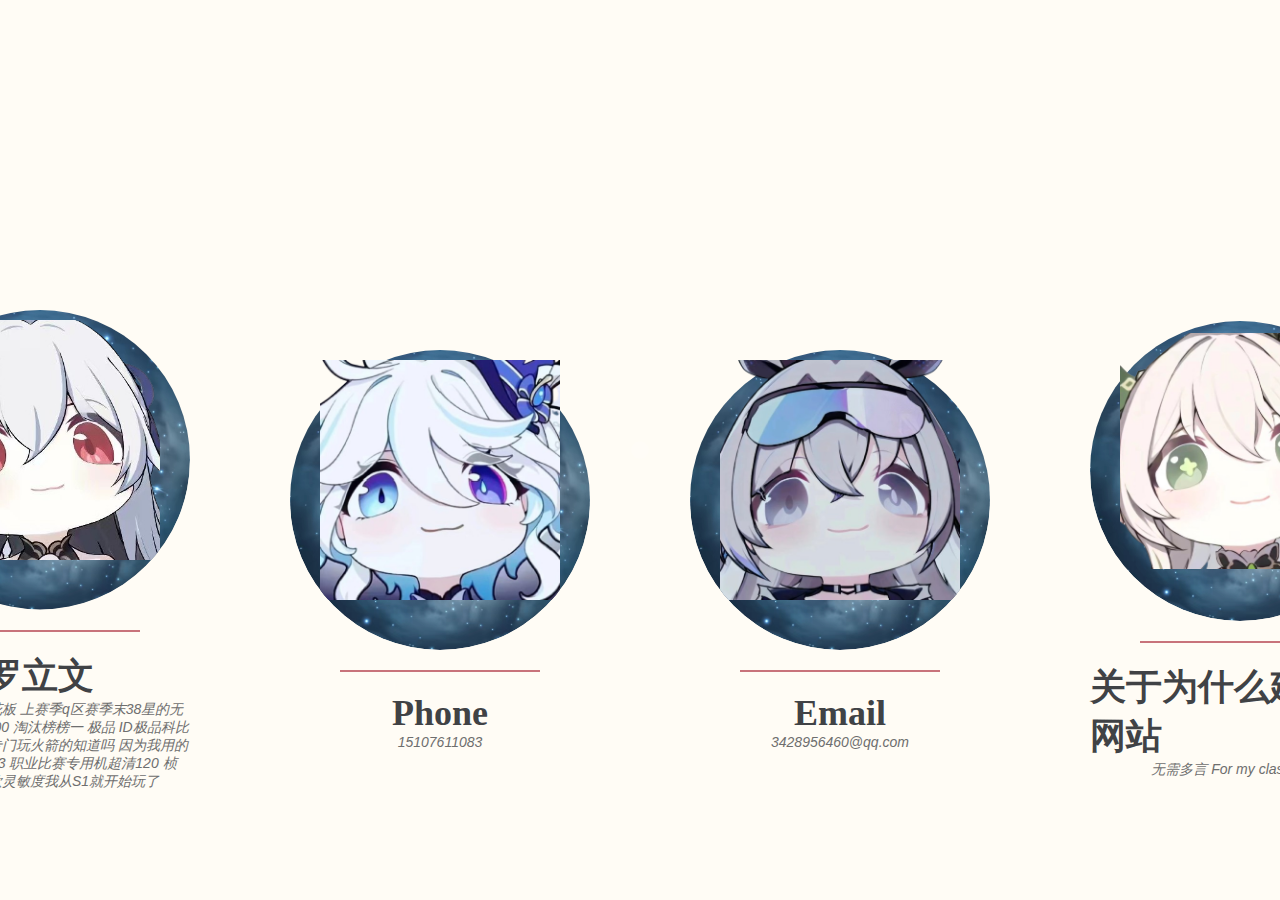
<file: 关于作者/index.html>
<!DOCTYPE html>
<html lang="en">

<head>
    <meta charset="UTF-8">
    <meta http-equiv="X-UA-Compatible" content="IE=edge">
    <meta name="viewport" content="width=device-width, initial-scale=1.0">
    <title>关于作者</title>
    <!-- 引入样式 -->
    <link rel="stylesheet" type="text/css" href="../css/cursor.css">
    <style>
        * {
            font-family: "Merriweather", serif;
            margin: 0;
            padding: 0;
        }

        body {
            display: flex;
            justify-content: center;
            align-items: center;
            height: 100vh;
            background-color: rgb(255, 252, 245);
        }

        .shell{
            display: flex;
            justify-content: center;
            align-items: center;
        }
        
        .person{
            display: flex;
            align-items: center;
            flex-direction: column;
            width: 300px;
            margin: 0 50px;
        }

        .box{
            height: 500px;
            position: relative;
            display: flex;
            justify-content: center;
            align-items: center;
            overflow: hidden;
            /* 内置矩形inset（上右下左的边距round上右下左的圆角） */
            clip-path: inset(0 0 0 0 round 0 0 520px 520px);
        }
        .circle{
            border-radius: 50%;
            width: 100%;
            position: absolute;
            bottom: 0;
            transition: transform .3s;
        }

        .img{
            position: relative;
            width: 80%;
            transform: translateY(80px);
            transition: transform .3s;
        }

        .box:hover .img{
            transform: translateY(26px) scale(1.2);
        }

        .box:hover .circle{
            transform: rotate(20deg);
        }

        .wire {
            background-color: rgb(200, 115, 123);
            height: 2px;
            width: 200px;
            margin: 20px 0 20px 0;
        }

        .name{
            color: #404245;
            font-size: 36px;
            font-weight: 600;
        }

        .birthday{
            color: #6e6e6e;
            font: 100 14px 'arial';
            /* 斜体 */
            font-style: italic;
        }
    </style>
</head>

<body>
    <div class="shell">
        <div class="person">
            <div class="box">
                <img src="./image/background.png" class="circle">
                <img src="./image/1.png" class="img">
            </div>
            <div class="wire"></div>
            <div class="name">罗立文</div>
            <div class="birthday">我是超体火箭天花板 上赛季q区赛季末38星的无敌战神 淘汰分9000 淘汰榜榜一 极品 ID极品科比 连我的设备都是专门玩火箭的知道吗 因为我用的是爆改版 Vivo Y83 职业比赛专用机超清120 桢平板视野主播同款灵敏度我从S1就开始玩了</div>
        </div>

        <div class="person">
            <div class="box">
                <img src="./image/background.png" class="circle">
                <img src="./image/02.png" class="img">
            </div>
            <div class="wire"></div>
            <div class="name">Phone</div>
            <div class="birthday">15107611083</div>
        </div>

        <div class="person">
            <div class="box">
                <img src="./image/background.png" class="circle">
                <img src="./image/03.png" class="img">
            </div>
            <div class="wire"></div>
            <div class="name">Email</div>
            <div class="birthday">3428956460@qq.com</div>
        </div>

        <div class="person">
            <div class="box">
                <img src="./image/background.png" class="circle">
                <img src="./image/04.png" class="img">
            </div>
            <div class="wire"></div>
            <div class="name">关于为什么建这个网站</div>
            <div class="birthday">无需多言    For my classmates</div>
        </div>
    </div>
<script type="text/javascript" src="../js/cursor.js"></script>
</body>

</html>
</file>
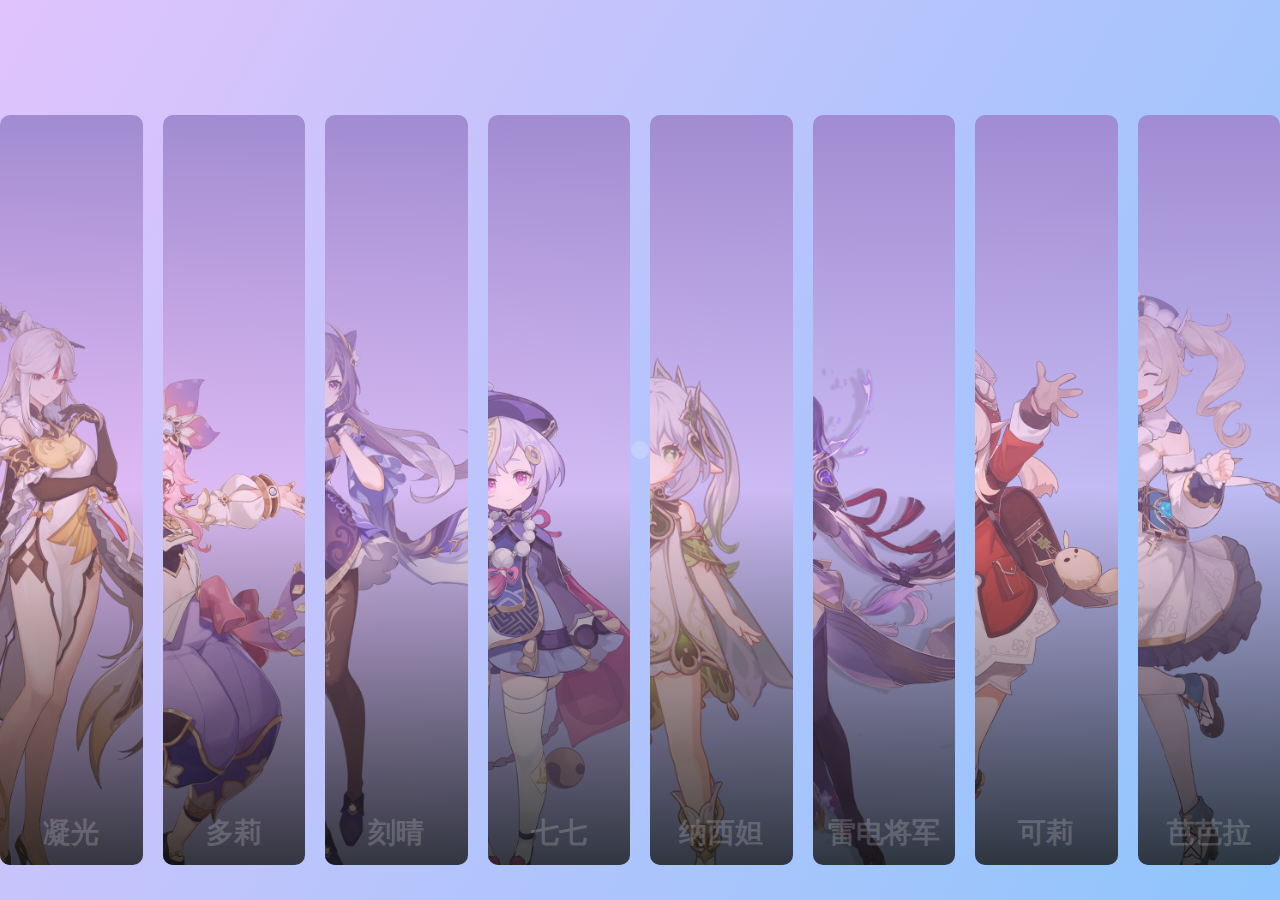
<file: 相册/原神手风琴角色卡/index.html>
<!DOCTYPE html>
<html lang="en">

<head>
    <meta charset="UTF-8">
    <meta http-equiv="X-UA-Compatible" content="IE=edge">
    <meta name="viewport" content="width=device-width, initial-scale=1.0">
    <title>咳咳咳</title>
    <!-- 引入样式 -->
    <link rel="stylesheet" type="text/css" href="../../css/cursor.css">
    <style>
        * {
            margin: 0;
            padding: 0;
            box-sizing: border-box;
        }

        body {
            height: 100vh;
            display: flex;
            justify-content: center;
            align-items: center;
            overflow: hidden;
            background-image: linear-gradient(120deg, #e0c3fc 0%, #8ec5fc 100%);
            background-size: cover;
        }

        .shell {
            width: 1700px;
            margin: 0 auto;
            margin-top: 5rem;
            height: 750px;
            display: flex;
        }

        .card {
            flex-basis: 13%;
            position: relative;
            overflow: hidden;
        }

        .card:not(:nth-child(1)) {
            margin-left: 20px;
        }

        .card:hover {
            overflow: initial;
        }

        .box {
            position: absolute;
            top: 0;
            left: 0;
            width: 100%;
            height: 100%;
            transition: all .1s cubic-bezier(0.165, 0.84, 0.44, 1);
            overflow: hidden;
            border-radius: 10px;
            background-image: linear-gradient(180deg, #a18cd1, #fcaae55c, #141414ce);
        }

        .box>img {
            object-fit: contain;
            width: 100%;
            height: 100%;
            transform: translate(-50%, 10%) scale(3);
            position: relative;
            z-index: -1;
        }

        .card:hover>.box img {
            opacity: 0;
        }


        .card:hover>.box {
            transform: scaleY(1.5);
            background-image: initial;
            background-color: #7d419f;
            z-index: 2;
            cursor: pointer;
        }

        .card>h4 {
            position: absolute;
            display: block;
            width: 120px;
            text-align: center;
            color: rgba(255, 255, 255, 0.2);
            bottom: 0;
            left: 50%;
            transform: translate(-50%, -35%);
            font-size: 28px;
            z-index: 100;
            transition: .2s;
        }

        .card:hover h4 {
            color: #fff;
            transform: translate(-50%, 250%);
        }

        .card:hover .character>img {
            opacity: 1;
        }

        .card>.character {
            position: absolute;
            top: -100px;
            left: -400px;
            width: 100%;
            height: 100%;
            z-index: 3;
            pointer-events: none;

        }

        .character>img {
            width: 820px;
            height: 820px;
            object-fit: contain;
            opacity: 0;
            transition: all .3s;
            position: relative;
            z-index: -10;
        }
    </style>
</head>

<body>
    <div class="shell">
        <div class="card">
            <div class="box">
                <img src="./img/1.png" />
            </div>
            <div class="character">
                <img src="./img/1.png" />
            </div>
            <h4>凝光</h4>
        </div>
        <div class="card">
            <div class="box">
                <img src="./img/3.png" />
            </div>
            <div class="character">
                <img src="./img/3.png" />
            </div>
            <h4>多莉</h4>
        </div>
        <div class="card">
            <div class="box">
                <img src="./img/4.png" />
            </div>
            <div class="character">
                <img src="./img/4.png" />
            </div>
            <h4>刻晴</h4>
        </div>
        <div class="card">
            <div class="box">
                <img src="./img/5.png" />
            </div>
            <div class="character">
                <img src="./img/5.png" />
            </div>
            <h4>七七</h4>
        </div>
        <div class="card">
            <div class="box">
                <img src="./img/6.png" />
            </div>
            <div class="character">
                <img src="./img/6.png" />
            </div>
            <h4>纳西妲</h4>
        </div>
        <div class="card">
            <div class="box">
                <img src="./img/8.png" />
            </div>
            <div class="character">
                <img src="./img/8.png" />
            </div>
            <h4>雷电将军</h4>
        </div>
        <div class="card">
            <div class="box">
                <img src="./img/7.png" />
            </div>
            <div class="character">
                <img src="./img/7.png" />
            </div>
            <h4>可莉</h4>
        </div>
        
        <div class="card">
            <div class="box">
                <img src="./img/10.png" />
            </div>
            <div class="character">
                <img src="./img/10.png" />
            </div>
            <h4>芭芭拉</h4>
        </div>
    </div>
<script type="text/javascript" src="../../js/cursor.js"></script>
</body>

</html>
</file>
<file: css/cursor.css>
#cursor {
    position: fixed;
    width: 18px;
    height: 18px;
    background: #ffffffcc;
    border-radius: 50%;
    opacity: 0.25;
    z-index: 99999999;
    pointer-events: none;
    transition: 0.2s ease-in-out;
    transition-property: background, opacity, transform;
}

#cursor.hidden {
    opacity: 0;
}

#cursor.hover {
    opacity: 0.1;
    transform: scale(2.5);
}

#cursor.active {
    opacity: 0.5;
    transform: scale(0.5);
}

* {
    cursor: url("data:image/svg+xml,<svg xmlns='http://www.w3.org/2000/svg' viewBox='0 0 8 8' width='10px' height='10px'><circle cx='4' cy='4' r='4' fill='white' /></svg>") 4 4, auto !important;
}
</file>
